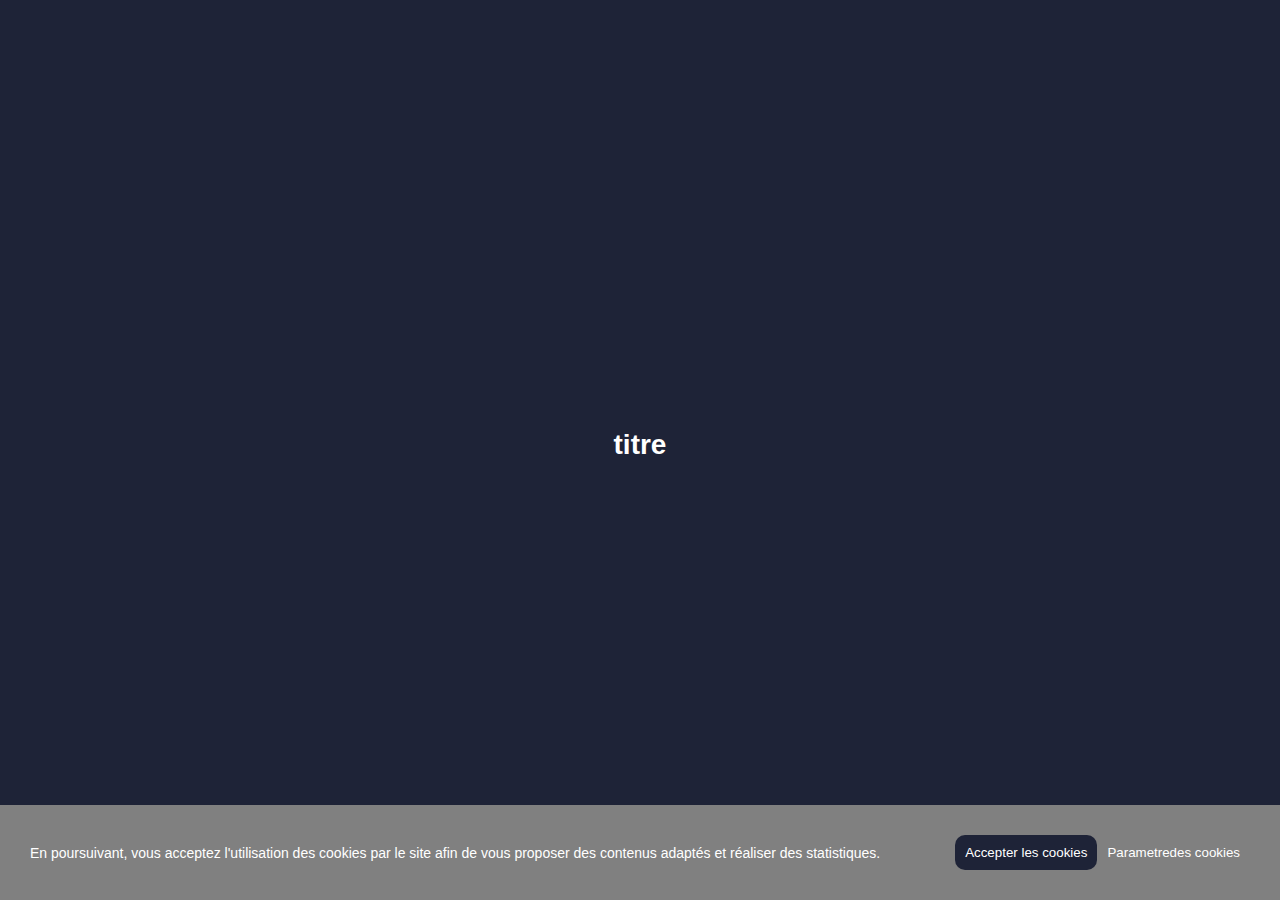
<file: 01-banniere-debut/index.html>
<!DOCTYPE html>
<html lang="en">
<head>
    <meta charset="UTF-8">
    <meta name="viewport" content="width=device-width, initial-scale=1.0">
    <title>Document</title>
    <link rel="stylesheet" href="style.css">
</head>
<body>
    <div class="container">
        <div class="banniere-titre">
            <h1>titre</h1>
        </div>
        <!-- div cookies -->
        <div class="cookies">
            <div class="cookies-texte">
                <p>En poursuivant, vous acceptez l'utilisation des cookies par le site afin de vous proposer des contenus adaptés et réaliser des statistiques.</p>
            </div>
            <div class="cookies-btn">
                <button class="btn btn-success">Accepter les cookies</button>
                <button class="btn btn-deny">Parametredes cookies</button>
            </div>
        </div><!-- fermeture cookies -->
    </div><!-- fermeture container -->
    <script src="script.js"></script>
</body>
</html>
</file>
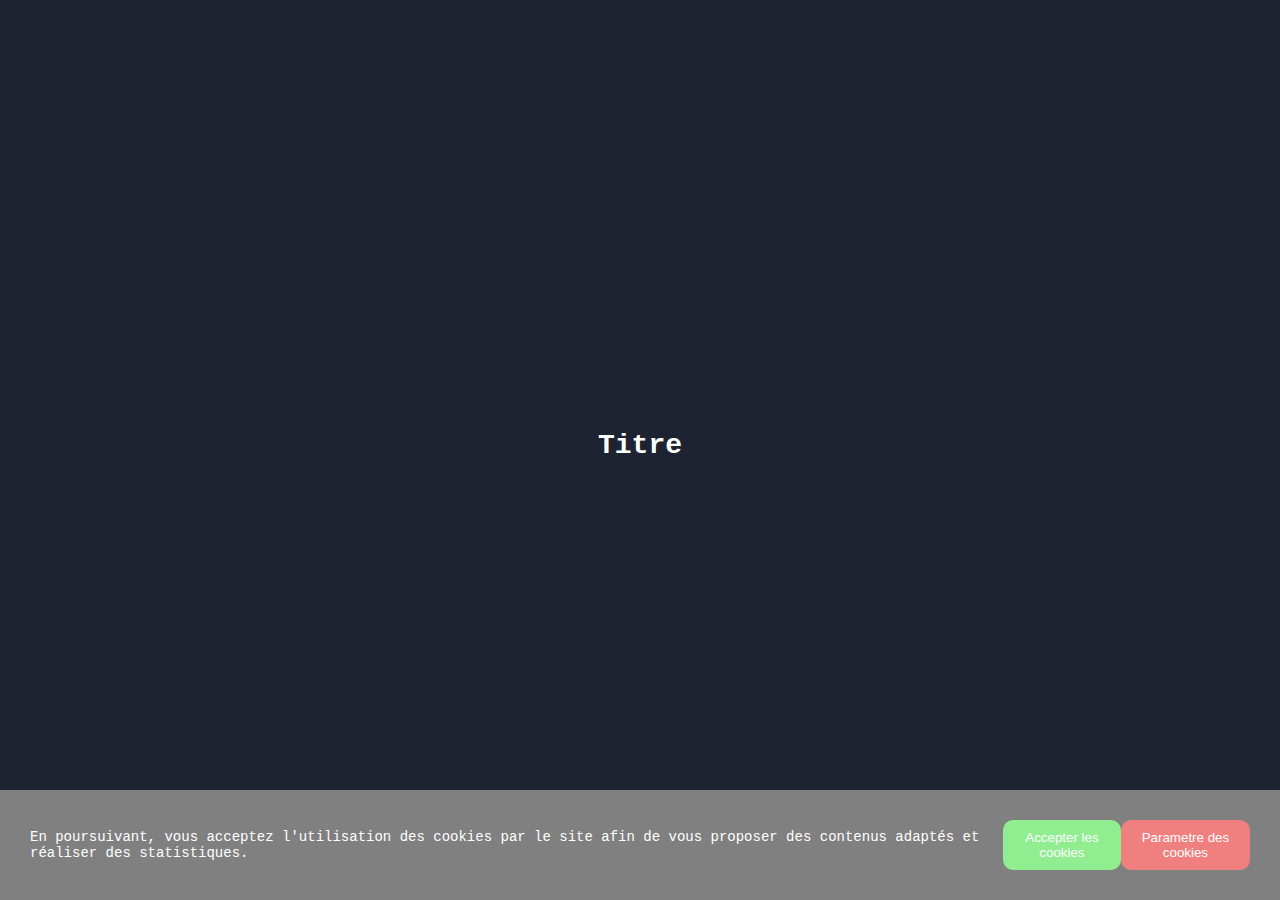
<file: 01-banniere-fin/index.html>
<!DOCTYPE html>
<html lang="en">
<head>
    <meta charset="UTF-8">
    <meta name="viewport" content="width=device-width, initial-scale=1.0">
    <title>Document</title>
    <link rel="stylesheet" href="styles.css">
</head>
<body>
    <div class="container">
        <div class="banniere-titre">
            <h1>Titre</h1>
        </div>
        <div class="cookies">
            <div class="cookies-texte">
                <p>En poursuivant, vous acceptez l'utilisation des cookies par le site afin de vous proposer des contenus adaptés et réaliser des statistiques.</p>
            </div>
            <div class="cookies-btn">
                <button class="btn btn-success">Accepter les cookies</button>
                <button class="btn btn-deny">Parametre des cookies</button>
            </div>
        </div>
    </div>
    <script src="script.js"></script>
</body>
</html>
</file>
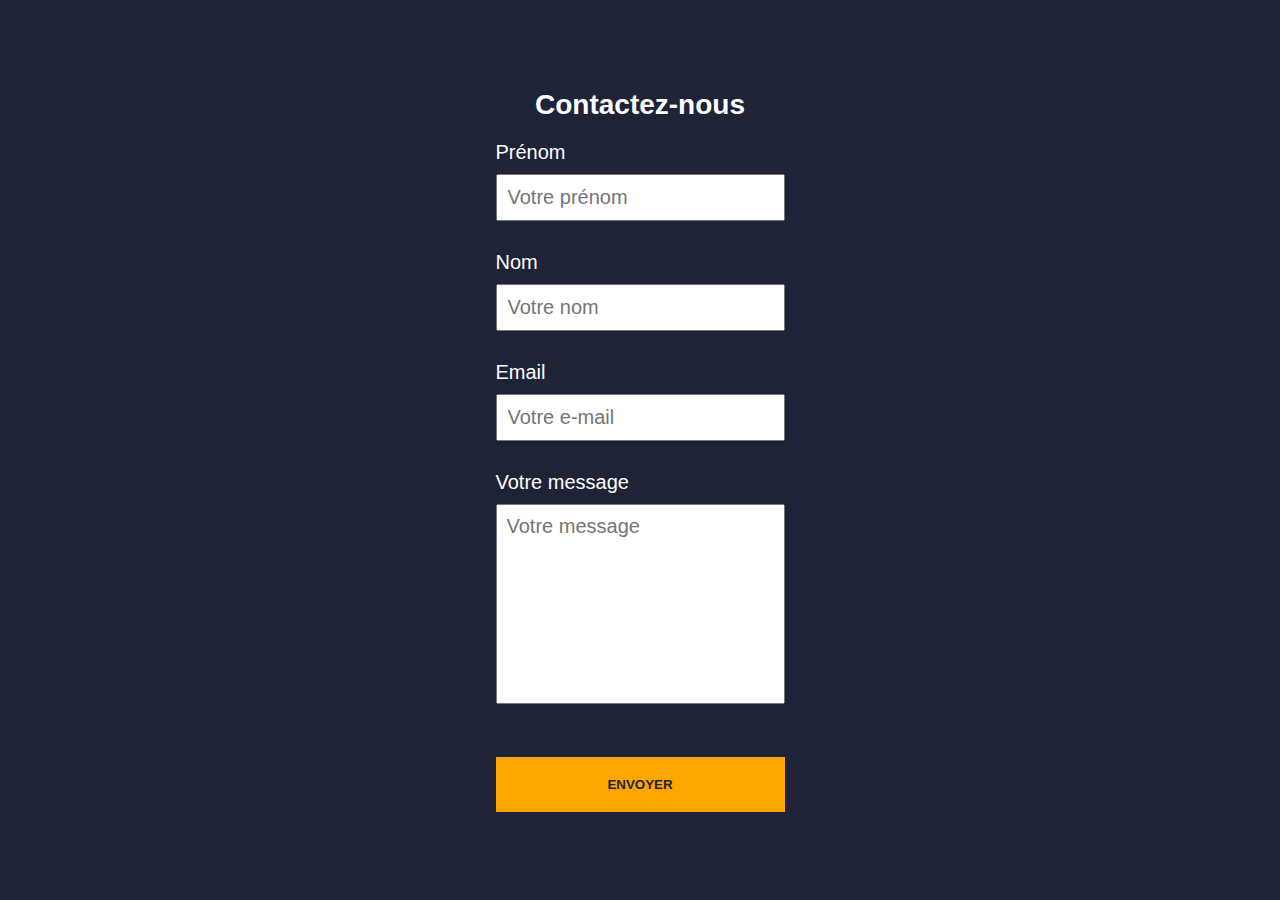
<file: 10.1-formulaire/index.html>
<!DOCTYPE html>
<html lang="en">
<head>
    <meta charset="UTF-8">
    <meta name="viewport" content="width=device-width, initial-scale=1.0">
    <title>Document</title>
    <link rel="stylesheet" href="styles.css">
</head>
<body>
    <div class="container">
        <div class="banniere-titre">
            <h1>Contactez-nous</h1>
        </div>
        <form action="#">
            <div class="form-item">
                <label for="prenom">Prénom</label>
                <input type="text" id="prenom" placeholder="Votre prénom">
                <div class="error invisible">Ce champ doit contenir entre deux et dix caractères</div>
            </div>
            <div class="form-item">
                <label for="nom">Nom</label>
                <input type="text" id="nom" placeholder="Votre nom">
                <div class="error invisible">Ce champ doit contenir entre trois et quinze caractères</div>
            </div>
            <div class="form-item">
                <label for="email">Email</label>
                <input type="email" id="email" placeholder="Votre e-mail">
            </div>
            <div class="form-item">
                <label for="message">Votre message</label>
                <textarea id="message" placeholder="Votre message"></textarea>
                <div class="error invisible">Ce champ doit contenir entre dix et cent caractères</div>
            </div>
            <button id="btn" type="submit">Envoyer</button>
        </form>
    </div>
    <script src="script.js"></script>
</body>
</html>
</file>
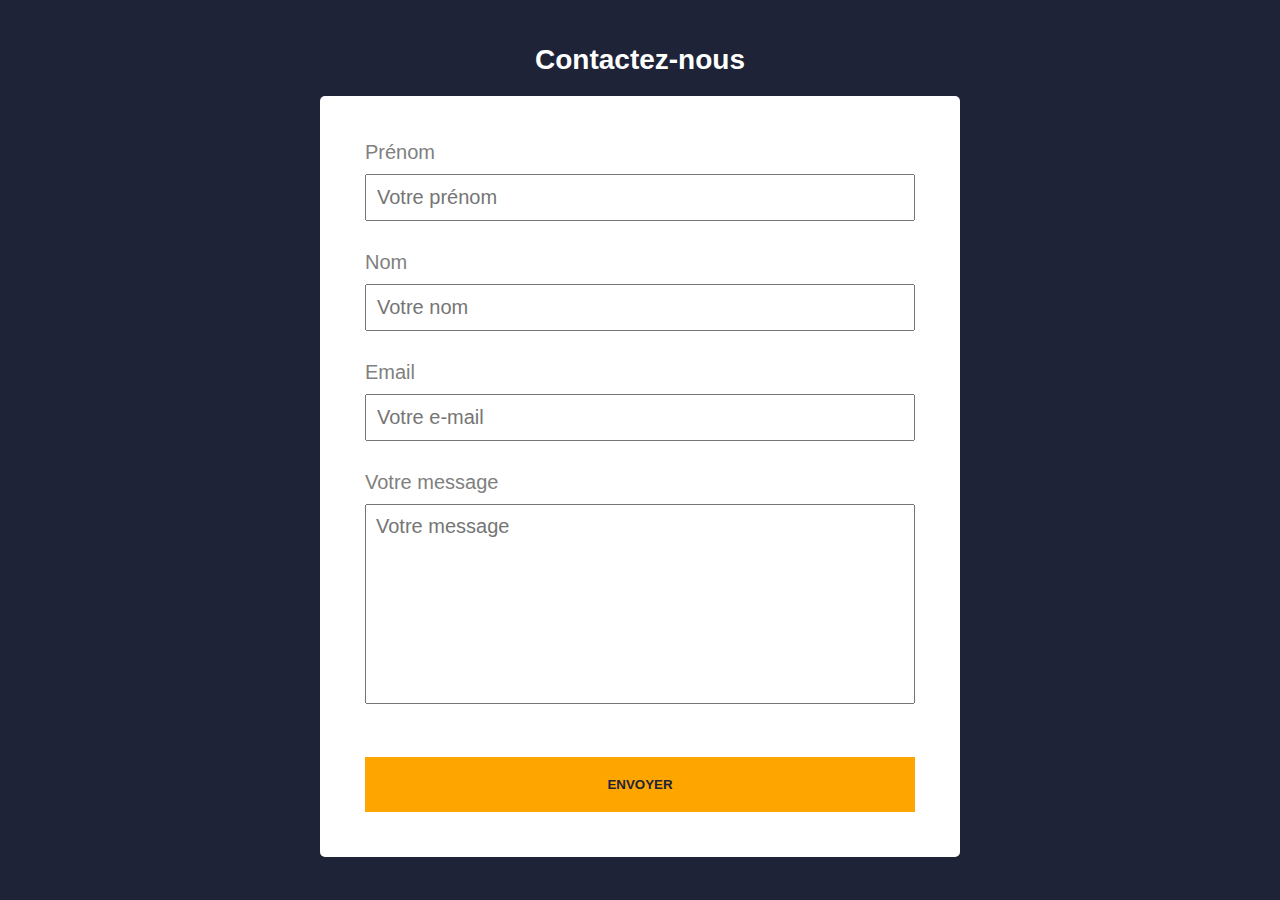
<file: 10.2-formulaire/index.html>
<!DOCTYPE html>
<html lang="en">
<head>
    <meta charset="UTF-8">
    <meta name="viewport" content="width=device-width, initial-scale=1.0">
    <title>Document</title>
    <link rel="stylesheet" href="styles.css">
</head>
<body>
    <div class="container">
        <div class="banniere-titre">
            <h1 id="titre">Contactez-nous</h1>
        </div>
        <form id="formulaire">
            <div class="form-item">
                <label for="prenom">Prénom</label>
                <input type="text" id="prenom" placeholder="Votre prénom">
                <div class="error invisible">Ce champ doit contenir entre deux et dix caractères</div>
            </div>
            <div class="form-item">
                <label for="nom">Nom</label>
                <input type="text" id="nom" placeholder="Votre nom">
                <div class="error invisible">Ce champ doit contenir entre trois et quinze caractères</div>
            </div>
            <div class="form-item">
                <label for="email">Email</label>
                <input type="email" id="email" placeholder="Votre e-mail">
            </div>
            <div class="form-item">
                <label for="message">Votre message</label>
                <textarea id="message" placeholder="Votre message"></textarea>
                <div class="error invisible">Ce champ doit contenir entre dix et cent caractères</div>
            </div>
            <button id="btn" type="submit">Envoyer</button> 
        </form>
    </div>
    <script src="script.js"></script>
</body>
</html>
</file>
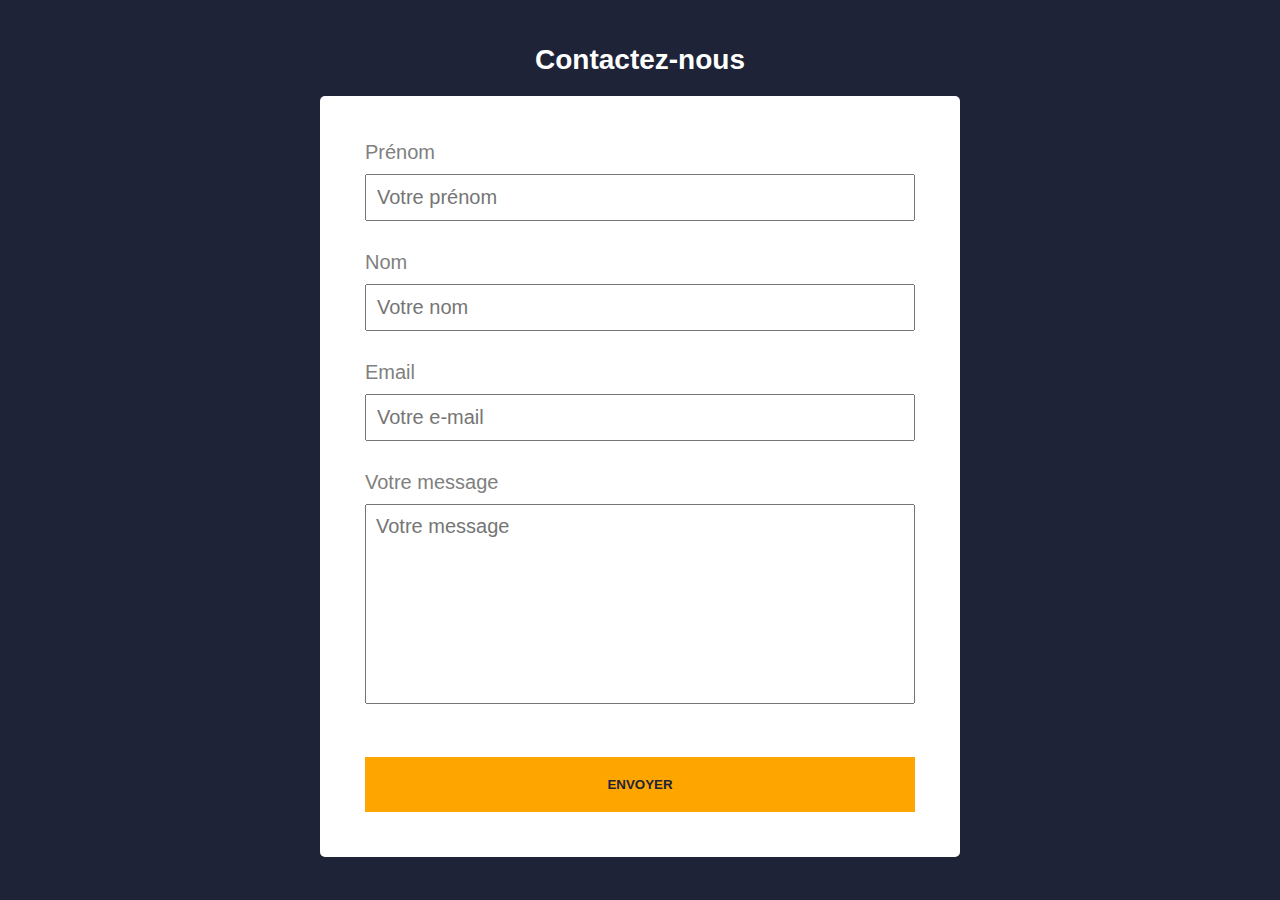
<file: 10.3-formulaire/index.html>
<!DOCTYPE html>
<html lang="en">
<head>
    <meta charset="UTF-8">
    <meta name="viewport" content="width=device-width, initial-scale=1.0">
    <title>Document</title>
    <link rel="stylesheet" href="styles.css">
</head>
<body>
    <div class="container">
        <div class="banniere-titre">
            <h1 id="titre">Contactez-nous</h1>
        </div>
        <form id="formulaire">  
            <div class="form-item">
                    <label for="prenom">Prénom</label>
                    <input type="text" id="prenom" placeholder="Votre prénom">
                    <div class="error invisible">Ce champ doit contenir entre deux et dix caractères</div>
            </div>
            <div class="form-item">
                    <label for="nom">Nom</label>
                    <input type="text" id="nom" placeholder="Votre nom">
                    <div class="error invisible">Ce champ doit contenir entre trois et quinze caractères</div>
            </div>
            <div class="form-item">
                    <label for="email">Email</label>
                    <input type="email" id="email" placeholder="Votre e-mail">
            </div>
            <div class="form-item">
                    <label for="message">Votre message</label>
                    <textarea id="message" placeholder="Votre message"></textarea>
                    <div class="error invisible">Ce champ doit contenir entre dix et cent caractères</div>
            </div>
            <button id="btn" type="submit">Envoyer</button> 
        </form>
    </div>
    <script src="script.js"></script>
</body>
</html>
</file>
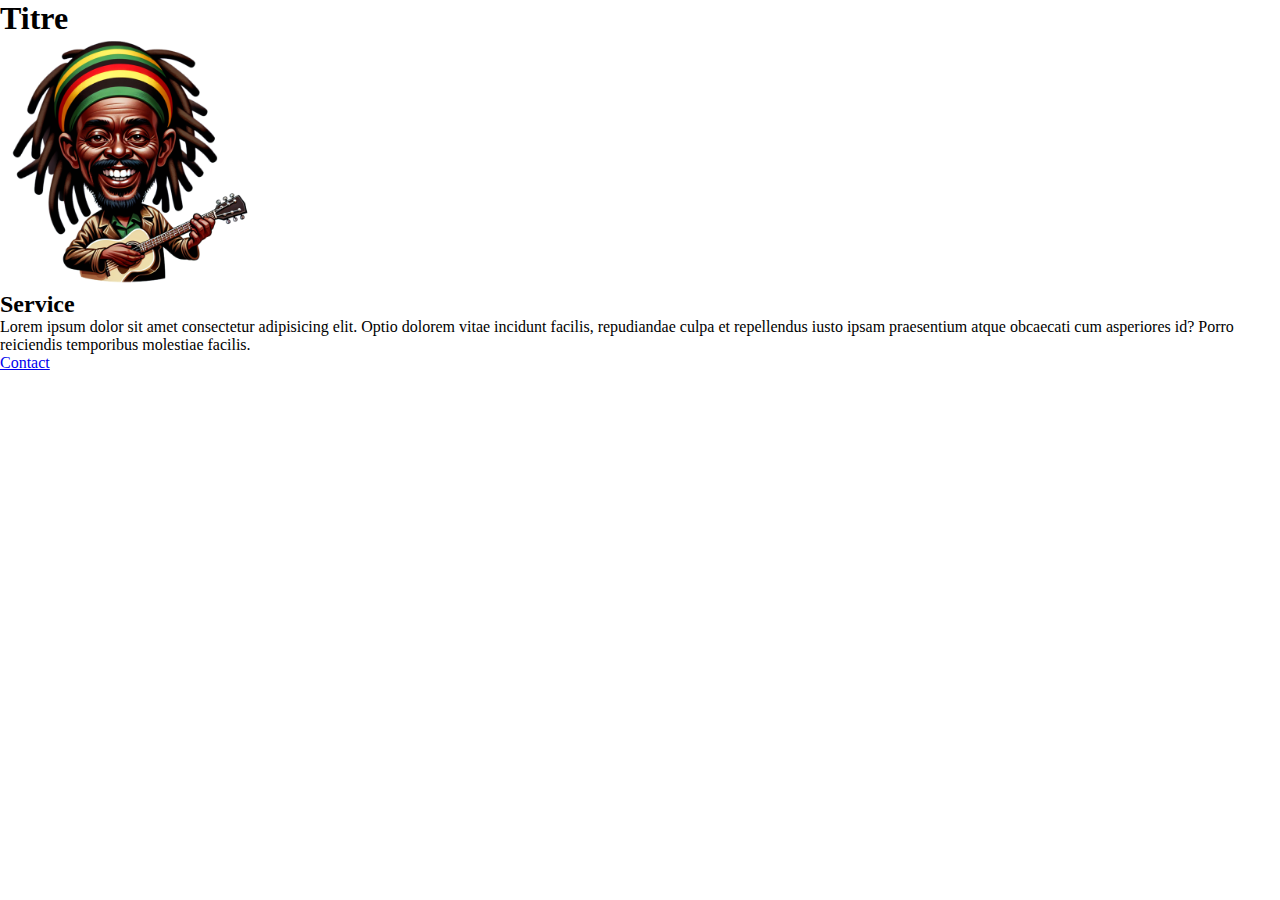
<file: modele/index.html>
<!DOCTYPE html>
<html lang="en">
<head>
    <meta charset="UTF-8">
    <meta name="viewport" content="width=device-width, initial-scale=1.0">
    <title>Modèle</title>
    <link rel="stylesheet" href="style.css">
</head>
<body>
    <section id="hero">
        <h1>Titre</h1>
        <img src="../image/rasta-8736685_1280.png" alt="logo" width="250px">
    </section>
    <section id="services">
        <h2>Service</h2>
        <p>Lorem ipsum dolor sit amet consectetur adipisicing elit. Optio dolorem vitae incidunt facilis, repudiandae culpa et repellendus iusto ipsam praesentium atque obcaecati cum asperiores id? Porro reiciendis temporibus molestiae facilis.</p>
    </section>
    <footer>
        <a href="#">Contact</a>
    </footer>
    <script src="script.js"></script>
</body>
</html>
</file>
<file: 01-banniere-debut/style.css>
*{
    box-sizing: border-box;
    margin: 0;
    padding: 0;
}
html{
    font-size: 62.5%; /* 1rem = 10px */
}
body{
    font-size: 1.4rem;
    font-family: Arial, Helvetica, sans-serif;
    color: white;
}
.container{
    height: 100vh;
    display: flex;
    flex-direction: column;
    justify-content: center;
    align-items: center;
    background-color: #1E2337;
}
.banniere-titre{
    margin-bottom: 1rem;
}
.cookies{
    position: fixed;
    bottom: 0;
    left: 0;
    width: 100%; /* neccessaire de preciser si position:fixed */
    background-color: grey;
    display: flex;
    justify-content: space-between; /* positionne les div enfants */
    align-items: center; /* les centres verticalement */
    padding: 3rem;
    opacity: 1; /* modification en javascript */
    transition: 0.5s;
}
.cookies-btn{
    display: flex;
}
.btn{
    color: white;
    padding: 1rem;
    border: none;
    border-radius: 10px;
}
.btn.btn-success{
    background-color: #1E2337;
}
.btn.btn-deny{
    background-color: grey;
}
</file>
<file: 01-banniere-fin/styles.css>
*{
    box-sizing: border-box;
    margin: 0;
    padding: 0;
}
html{
    font-size: 62.5%;/* 1rem = 10px */
}
body{
    font-size: 1.4rem;/* soit 14px */
    font-family: 'Courier New', Courier, monospace;
    color: white;
}
.container{
    height: 100vh;
    display: flex;
    flex-direction: column;
    justify-content: center;
    align-items: center;
    background-color: #1E2331;
}
.banniere-titre{
    margin-bottom: 1rem;
}
.cookies{
    position: fixed;
    bottom: 0;
    left: 0;
    width: 100%;/* necessaire lorsque position: fixed */
    background-color: grey;
    display: flex;
    justify-content: space-between;/* positionne les enfants */
    align-items: center;/* les centres verticalement */
    padding: 3rem;
    opacity: 1; /* modif en javascript */
    transition: 0.5s;
}
.cookies-btn{
    display: flex;
}
.btn{
    color: white;
    padding: 1rem;
    border: none;
    border-radius: 10px;
}
.btn.btn-success{
    background-color: lightgreen;
}
.btn.btn-deny{
    background-color: lightcoral;
}
</file>
<file: 10.1-formulaire/styles.css>
*{
    margin: 0;
    padding: 0;
    box-sizing: border-box;
    text-decoration: none;
}
html{
    font-size: 62.5%;/* 1rem = 10px*/
}
body{
    font-size: 1.4rem;/* soit 14px*/
    font-family: arial;
    color: white;
}
.container{
    height: 100vh;
    display: flex;
    justify-content: center;
    flex-direction: column;
    align-items: center;
    background-color: #1E2337;
}
.banniere-titre{
    margin-bottom: 2rem;
}
#formulaire{
    width: 50%;
    background-color: white;
    color: grey;
    display: flex;
    flex-direction: column;
    border-radius: 5px;
    padding: 45px;
}
.form-item{
    margin-bottom: 3rem;
}
.form-item label{
    display: block;
    margin-bottom: 10px;
    font-size: 2rem;
}
.form-item input, textarea{
    padding: 1rem;
    width: 100%;
    color: grey;
    font-size: 2rem;
}
textarea{
    height: 200px;
    font-family: inherit; /*Annuler la police par défaut de textarea*/
    resize: none;/*Empêcher d'étirer le champs*/
}
#btn{
    background-color: orange;
    color: #1E2337;
    border: none;
    padding: 2rem;
    width: 100%;
    margin-top: 2rem;
    font-weight: 900;
    text-transform: uppercase;
}
.error{
    margin-top: 5px;
    color: red;
}
.invisible{
    display: none;
}
</file>
<file: 10.2-formulaire/styles.css>
*{
    margin: 0;
    padding: 0;
    box-sizing: border-box;
    text-decoration: none;
}
html{
    font-size: 62.5%;/* 1rem = 10px*/
}
body{
    font-size: 1.4rem;/* soit 14px*/
    font-family: arial;
    color: white;
}
.container{
    height: 100vh;
    display: flex;
    justify-content: center;
    flex-direction: column;
    align-items: center;
    background-color: #1E2337;
}
.banniere-titre{
    margin-bottom: 2rem;
}
.invisible{
    display: none;
}
#formulaire{
    width: 50%;
    background-color: white;
    color: grey;
    display: flex;
    flex-direction: column;
    border-radius: 5px;
    padding: 45px;
}
.form-item{
    margin-bottom: 3rem;
}
.form-item label{
    display: block;
    margin-bottom: 10px;
    font-size: 2rem;
}
.form-item input, textarea{
    padding: 1rem;
    width: 100%;
    color: grey;
    font-size: 2rem;
}
textarea{
    height: 200px;
    font-family: inherit; /*Annuler la police par défaut de textarea*/
    resize: none;/*Empêcher d'étirer le champs*/
}
#btn{
    background-color: orange;
    color: #1E2337;
    border: none;
    padding: 2rem;
    width: 100%;
    margin-top: 2rem;
    font-weight: 900;
    text-transform: uppercase;
}
.error{
    margin-top: 5px;
    color: red;
}
</file>
<file: 10.3-formulaire/styles.css>
*{
    margin: 0;
    padding: 0;
    box-sizing: border-box;
    text-decoration: none;
}
html{
    font-size: 62.5%;/* 1rem = 10px*/
}
body{
    font-size: 1.4rem;/* soit 14px*/
    font-family: arial;
    color: white;
}
.container{
    height: 100vh;
    display: flex;
    justify-content: center;
    flex-direction: column;
    align-items: center;
    background-color: #1E2337;
}
.banniere-titre{
    margin-bottom: 2rem;
}
#formulaire{
    width: 50%;
    background-color: white;
    color: grey;
    display: flex;
    flex-direction: column;
    border-radius: 5px;
    padding: 45px;
}
.form-item{
    margin-bottom: 3rem;
}
.form-item label{
    display: block;
    margin-bottom: 10px;
    font-size: 2rem;
}
.form-item input, textarea{
    padding: 1rem;
    width: 100%;
    color: grey;
    font-size: 2rem;
}
textarea{
    height: 200px;
    font-family: inherit; /*Annuler la police par défaut de textarea*/
    resize: none;/*Empêcher d'étirer le champs*/
}
#btn{
    background-color: orange;
    color: #1E2337;
    border: none;
    padding: 2rem;
    width: 100%;
    margin-top: 2rem;
    font-weight: 900;
    text-transform: uppercase;
}
.error{
    margin-top: 5px;
    color: red;
}
.invisible{
    display: none;
}
</file>
<file: modele/style.css>
*{
    box-sizing: border-box;
    margin: 0;
    padding: 0;
}
</file>
